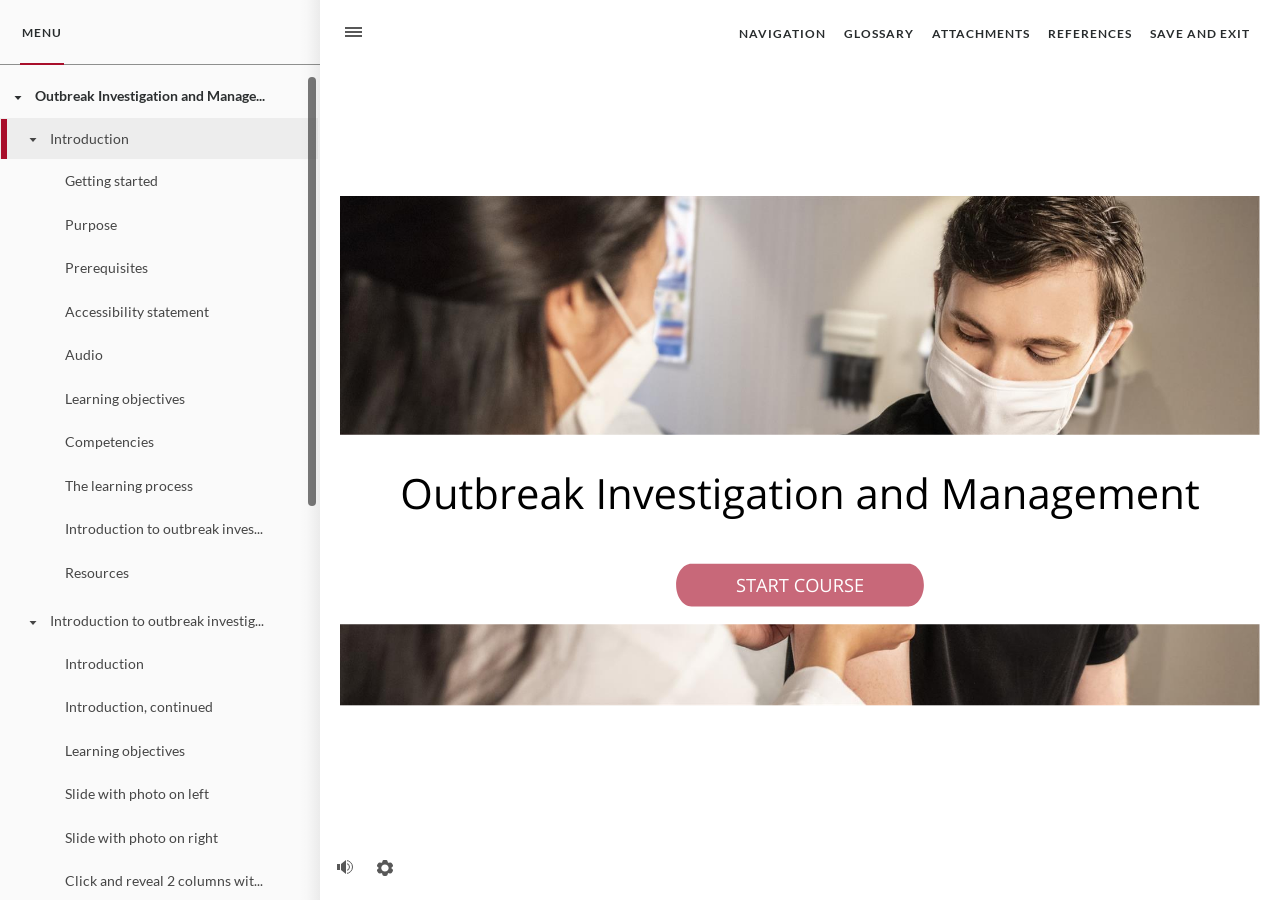
<file: index.html>
<!doctype html>
<html lang="en-US">
<head>
  <meta charset="utf-8">
  <!-- Created using Storyline 360 - http://www.articulate.com  -->
  <!-- version: 3.55.25954.0 -->
  <title>TDU Template v1</title>
  <meta http-equiv="x-ua-compatible" content="IE=edge"/>
  <meta name="viewport" content="width=device-width,initial-scale=1,user-scalable=no,shrink-to-fit=no,minimal-ui"/>
  <meta name="apple-mobile-web-app-capable" content="yes"/>
  <style>
    html, body { height: 100%; padding: 0; margin: 0 }
    #app { height: 100%; width: 100%; }
  </style>
  
  <script>window.THREE = { };</script>
</head>
<body style="background: #FFFFFF" class="cs-HTML theme-unified">
  <!-- 360 -->
  <script>!function(e){var i=/iPhone/i,o=/iPod/i,n=/iPad/i,t=/(?=.*\bAndroid\b)(?=.*\bMobile\b)/i,d=/Android/i,s=/(?=.*\bAndroid\b)(?=.*\bSD4930UR\b)/i,b=/(?=.*\bAndroid\b)(?=.*\b(?:KFOT|KFTT|KFJWI|KFJWA|KFSOWI|KFTHWI|KFTHWA|KFAPWI|KFAPWA|KFARWI|KFASWI|KFSAWI|KFSAWA)\b)/i,r=/IEMobile/i,h=/(?=.*\bWindows\b)(?=.*\bARM\b)/i,a=/BlackBerry/i,l=/BB10/i,p=/Opera Mini/i,f=/(CriOS|Chrome)(?=.*\bMobile\b)/i,u=/(?=.*\bFirefox\b)(?=.*\bMobile\b)/i,c=new RegExp("(?:Nexus 7|BNTV250|Kindle Fire|Silk|GT-P1000)","i"),w=function(e,i){return e.test(i)},A=function(e){var A=e||navigator.userAgent,v=A.split("[FBAN");if(void 0!==v[1]&&(A=v[0]),this.apple={phone:w(i,A),ipod:w(o,A),tablet:!w(i,A)&&w(n,A),device:w(i,A)||w(o,A)||w(n,A)},this.amazon={phone:w(s,A),tablet:!w(s,A)&&w(b,A),device:w(s,A)||w(b,A)},this.android={phone:w(s,A)||w(t,A),tablet:!w(s,A)&&!w(t,A)&&(w(b,A)||w(d,A)),device:w(s,A)||w(b,A)||w(t,A)||w(d,A)},this.windows={phone:w(r,A),tablet:w(h,A),device:w(r,A)||w(h,A)},this.other={blackberry:w(a,A),blackberry10:w(l,A),opera:w(p,A),firefox:w(u,A),chrome:w(f,A),device:w(a,A)||w(l,A)||w(p,A)||w(u,A)||w(f,A)},this.seven_inch=w(c,A),this.any=this.apple.device||this.android.device||this.windows.device||this.other.device||this.seven_inch,this.phone=this.apple.phone||this.android.phone||this.windows.phone,this.tablet=this.apple.tablet||this.android.tablet||this.windows.tablet,"undefined"==typeof window)return this},v=function(){var e=new A;return e.Class=A,e};"undefined"!=typeof module&&module.exports&&"undefined"==typeof window?module.exports=A:"undefined"!=typeof module&&module.exports&&"undefined"!=typeof window?module.exports=v():"function"==typeof define&&define.amd?define("isMobile",[],e.isMobile=v()):e.isMobile=v()}(this);
    window.isMobile.apple.tablet = window.isMobile.apple.tablet ||
      (navigator.platform === 'MacIntel' && navigator.maxTouchPoints > 1);
    window.isMobile.apple.device = window.isMobile.apple.device || window.isMobile.apple.tablet;
    window.isMobile.tablet = window.isMobile.tablet || window.isMobile.apple.tablet;
    window.isMobile.any = window.isMobile.any || window.isMobile.apple.tablet;
  </script>

  <div id="focus-sink" tabindex="-1"></div>

  <div id="preso"></div>
  <script>
    window.DS = {};
    window.globals = {
      DATA_PATH_BASE: '',
      HAS_FRAME: true,
      HAS_SLIDE: true,

      lmsPresent: false,
      tinCanPresent: false,
      cmi5Present: false,
      aoSupport: false,
      scale: 'noscale',
      captureRc: false,
      browserSize: 'optimal',
      bgColor: '#FFFFFF',
      features: 'MultipleQuizTracking',
      themeName: 'unified',
      preloaderColor: '#8C8C8C',
      suppressAnalytics: false,
      productChannel: 'stable',
      publishSource: 'storyline',
      aid: 'aid|f260b61e-d0cd-4570-8aa9-1aac21276bc5',
      cid: '1aaf708d-ec59-402a-bbd2-97e0e9d7e2e6',
      playerVersion: '3.55.25954.0',
      maxIosVideoElements: 10,

      
      parseParams: function(qs) {
        if (window.globals.parsedParams != null) {
          return window.globals.parsedParams;
        }
        qs = (qs || window.location.search.substr(1)).split('+').join(' ');
        var params = {},
            tokens,
            re = /[?&]?([^=]+)=([^&]*)/g;

        while (tokens = re.exec(qs)) {
          params[decodeURIComponent(tokens[1]).trim()] =
            decodeURIComponent(tokens[2]).trim();
        }
        window.globals.parsedParams = params;
        return params;
      }

    };

    (function() {

      var classTypes = [ 'desktop', 'mobile', 'phone', 'tablet' ];

      var addDeviceClasses = function(prefix, testObj) {
        var curr, i;
        for (i = 0; i < classTypes.length; i++) {
          curr = classTypes[i];
          if (testObj[curr]) {
            document.body.classList.add(prefix + curr);
          }
        }
      };

      var params = window.globals.parseParams(),
          isDevicePreview = params.devicepreview === '1',
          isPhoneOverride = params.deviceType === 'phone' || (isDevicePreview && params.phone == '1'),
          isTabletOverride = (params.deviceType === 'tablet' || isDevicePreview) && !isPhoneOverride,
          isMobileOverride = isPhoneOverride || isTabletOverride;

      var deviceView = {
        desktop: !window.isMobile.any && !isMobileOverride,
        mobile: window.isMobile.any || isMobileOverride,
        phone: isPhoneOverride || (window.isMobile.phone && !isTabletOverride),
        tablet: isTabletOverride || window.isMobile.tablet
      };

      window.globals.deviceView = deviceView;
      window.isMobile.desktop = !window.isMobile.any;
      window.isMobile.mobile = window.isMobile.any;

      addDeviceClasses('view-', deviceView);

    })();
  </script>
  
  <script src='story_content/user.js' type=text/javascript></script>
  <div class="slide-loader"></div>

  <script>
    var doc = document, loader = doc.body.querySelector('.slide-loader'); [ 1, 2, 3 ].forEach(function(n) { var d = doc.createElement('div'); d.style.backgroundColor = window.globals.preloaderColor; d.classList.add('mobile-loader-dot'); d.classList.add('dot' + n); loader.appendChild(d); });
  </script>

  <div class="mobile-load-title-overlay" style="display: none">
    <div class="mobile-load-title">TDU Template v1</div>
  </div>

  <div class="mobile-chrome-warning"></div>

  <script>
    
    if (window.autoSpider && window.vInterfaceObject) {
      document.querySelector('.mobile-load-title-overlay').style.display = 'none';
    }
  </script>

  

  <link rel="stylesheet" href="html5/data/css/output.min.css" data-noprefix/>
</body>
<script src="html5/lib/scripts/bootstrapper.min.js"></script>
</html>
</file>
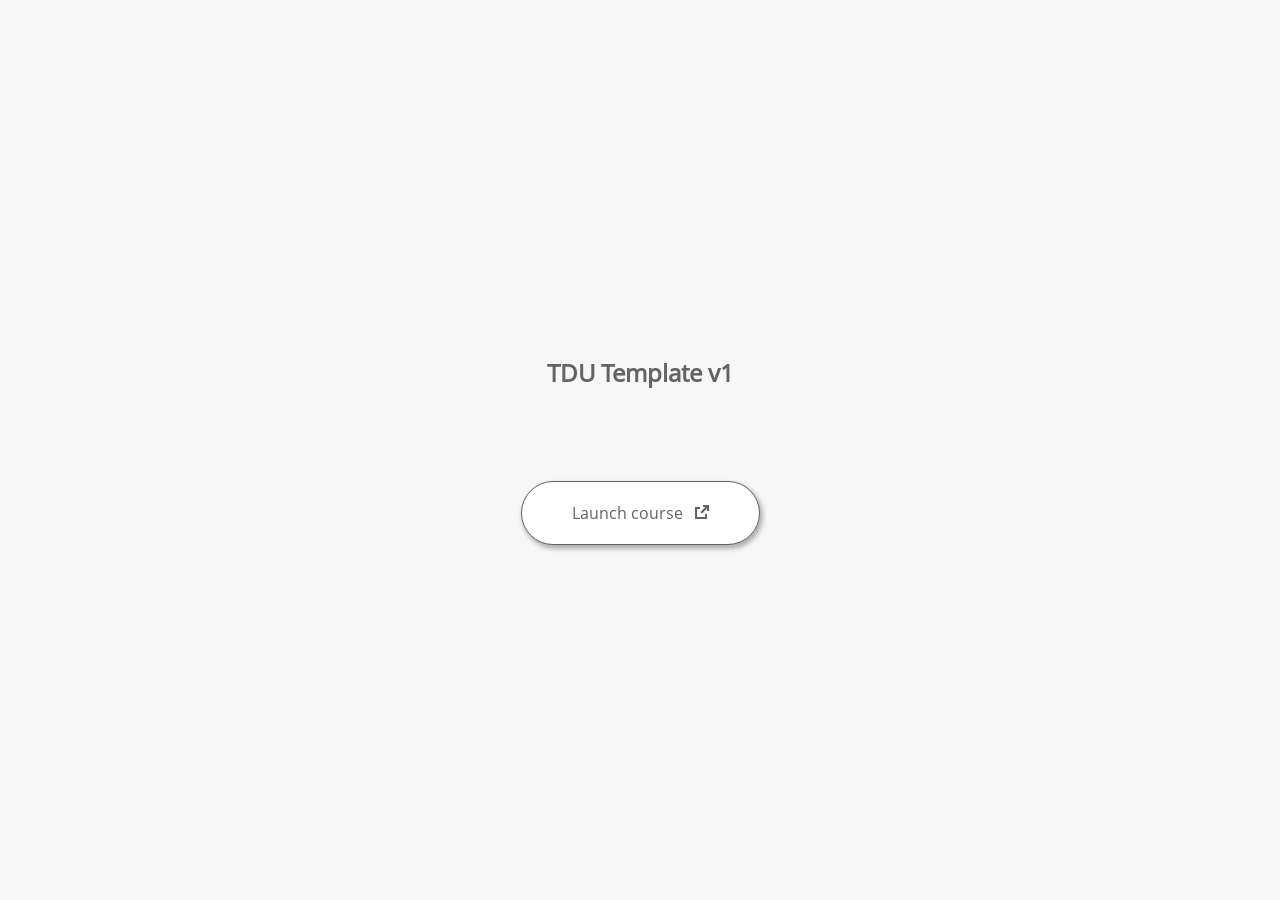
<file: launcher.html>
﻿<html lang="en-US">
	<head>
		<!-- Created using Storyline 360 - http://www.articulate.com  --> 
		<!-- version: 3.55.25954.0 --> 

		<title>TDU Template v1</title>
    <style>
      @font-face {
        font-family: "Open Sans Full";
        font-style: normal;
        font-weight: 400;
        src: local("Open Sans"),
             local("OpenSans"),
             url(html5/lib/stylesheets/mobile-fonts/open-sans-regular.woff) format("woff")
      }
      body {
        background-color: #F7F7F7;
      }
      h1 {
        color: #636363;
        font-family: "Open Sans Full", Helvetica, sans-serif;
        font-size: 150%;
        margin-bottom: 92px;
        padding-bottom: 0;
      }

      button {
        background-color: #FFF;
        border: 1px solid #636363;
        border-radius: 80px;
        box-shadow: 2px 3px 4px 1px rgba(39, 39, 39, 0.33);
        color: #636363;
        font-family: "Open Sans Full", Helvetica, sans-serif;
        font-size: 100%;
        padding: 20px 50px;
      }
      img {
        height: 15px;
        width: 15px;
        margin-left: 8px;
      }
    </style>
		<script>
			
			/******************************************************************************/
			//
			// NOTE TO DEVELOPERS:
			// The following code should be integrated with your web page in order to open
			// the presentation in a new window.  To launch the presentation immediately, 
			// simply copy the code below into your web page.  To launch the presentation
			// when a button or link is clicked, call LaunchPresentation when the onClick
			// event is triggered.
			//
			/******************************************************************************/		
		
		
			var Safari =  (navigator.appVersion.indexOf("Safari") >= 0);
			
			var g_bChromeless = false;
			var g_bResizeable = false;
			var g_nContentWidth = 1360;
			var g_nContentHeight = 714;
			var g_strStartPage = "story.html" + document.location.search;
			var g_strBrowserSize = "optimal";
		
			function LaunchContent()
			{
				var nWidth = screen.availWidth;
				var nHeight = screen.availHeight;

				if (nWidth > g_nContentWidth && nHeight > g_nContentHeight && g_strBrowserSize != "fullscreen")
				{
					nWidth = g_nContentWidth;
					nHeight = g_nContentHeight;
					
					if (!Safari && !g_bChromeless)
					{
						nWidth += 17;
					}
				}

				// Build the options string
				var strOptions = "width=" + nWidth +",height=" + nHeight;
				if (g_bResizeable)
				{
					strOptions += ",resizable=yes"
				}
				else
				{
					strOptions += ",resizable=no"
				}

				if (g_bChromeless)
				{
					strOptions += ", status=0, toolbar=0, location=0, menubar=0, scrollbars=0";
				}
				else
				{
					strOptions += ", status=1, toolbar=1, location=1, menubar=1, scrollbars=1";
				}

				// Launch the URL
				if (Safari)
				{
					var oWnd = window.open("", "_blank", strOptions);
					oWnd.location = g_strStartPage;
				}
				else
				{
					window.open(g_strStartPage , "_blank", strOptions);
				}
			}

			
			
		</script>
		
	</head>
	
	<body onload="setTimeout('LaunchContent()', 100);">
		<center>
			<table width="100%" height="100%" border="0" cellpadding="0" cellspacing="0">
				<tr>
					<td>
						<center>
              <h1 tabIndex="-1">TDU Template v1</h1>
							<button onclick="LaunchContent()" aria-label="Launch course: opens in new window">Launch course <img src="story_content/external_window.png" style="border-style: none; height: 14px; width: 14px;" tabIndex="-1" aria-hidden="true"/></button>
						</center>
					</td>
				</tr>
			</table>
		</center>
	</body>
</html>
</file>
